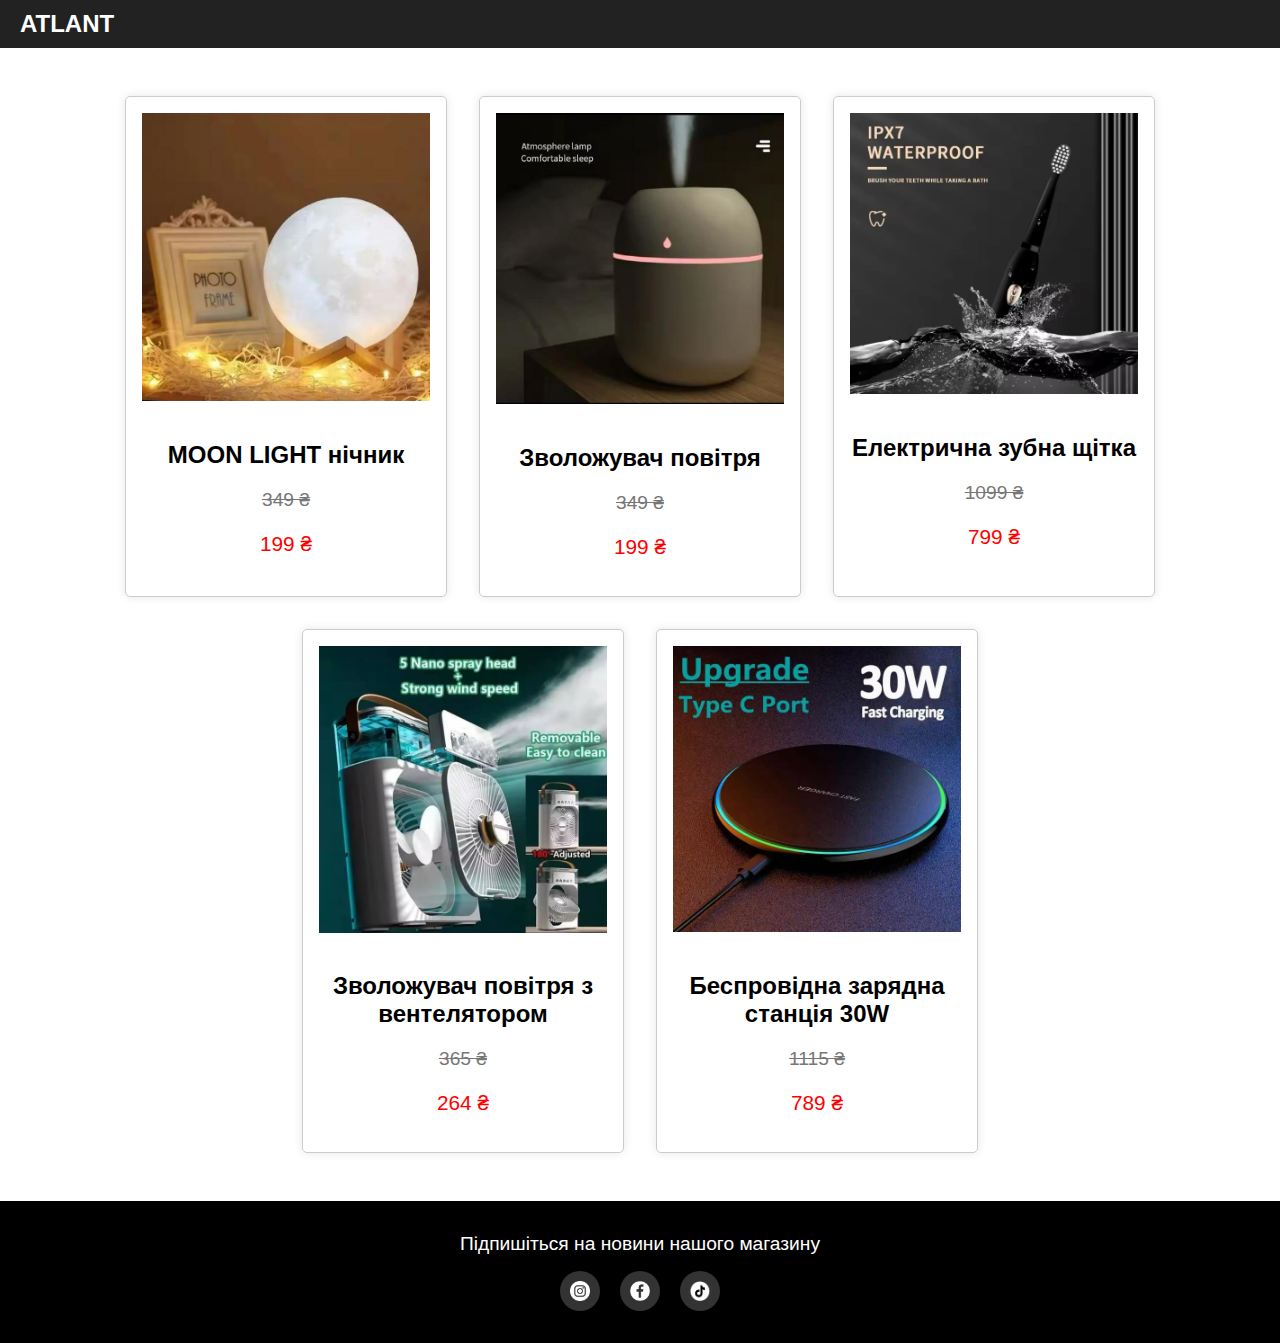
<file: ATLANT-Site/index.html>
<!DOCTYPE html>
<html lang="uk">
<head>
    <meta charset="UTF-8">
    <meta name="viewport" content="width=device-width, initial-scale=1.0">
    <title>ATLANT-SHOP</title>
    <link rel="stylesheet" href="css/styles.css">
    <link rel="icon" href="./material/logo/logo.png" type="image/png">
</head>
<body>
    <header>
        <div class="logo">ATLANT</div>
    </header>
    <!-- PRODUCT-1  -->
    <div class="products">
        <div class="product product-link">
            <a href="./products-site/product1.html">
                <img src="material/product1.jpg" alt="Товар 1">
                <h2>MOON LIGHT нічник</h2>
                <p class="price old-price">349 ₴</p>
                <p class="price new-price">199 ₴</p>
            </a>
        </div>
        <!-- PRODUCT-2  -->
        <div class="product product-link">
            <a href="./products-site/product2.html">
                <img src="material/product2.jpg" alt="Товар 2">
                <h2>Зволожувач повітря</h2>
                <p class="price old-price"> 349 ₴</p>
                <p class="price new-price"> 199 ₴</p>
            </a>
        </div>
        <!-- PRODUCT-3  -->
        <div class="product product-link">
            <a href="./products-site/product3.html">
                <img src="material/product3.jpg" alt="Товар 2">
                <h2>Електрична зубна щітка</h2>
                <p class="price old-price"> 1099 ₴</p>
                <p class="price new-price"> 799 ₴</p>
            </a>
        </div>
        <!-- PRODUCT-4  -->
        <div class="product product-link">
            <a href="./products-site/product4.html">
                <img src="material/product4.jpg" alt="Товар 4">
                <h2>Зволожувач повітря з вентелятором</h2>
                <p class="price old-price">365 ₴</p>
                <p class="price new-price">264 ₴</p>
            </a>
        </div>
        <!-- PRODUCT-5  -->
        <div class="product product-link">
            <a href="./products-site/product5.html">
                <img src="material/product5.jpg" alt="Товар 5">
                <h2>Беспровідна зарядна станція 30W</h2>
                <p class="price old-price">1115 ₴</p>
                <p class="price new-price">789 ₴</p>
            </a>
        </div>
        
        
    </div>
    <footer>
        <p>Підпишіться на новини нашого магазину</p>
        <div class="social-icons">
            <a href="#"><img src="icons/instagram-ico.png" alt="Instagram"></a>
            <a href="#"><img src="icons/facebook-ico.png" alt="Facebook"></a>
            <a href="#"><img src="icons/tiktok-logo.png" alt="TikTok"></a>
        </div>
    </footer>
</body>
</html>
</file>
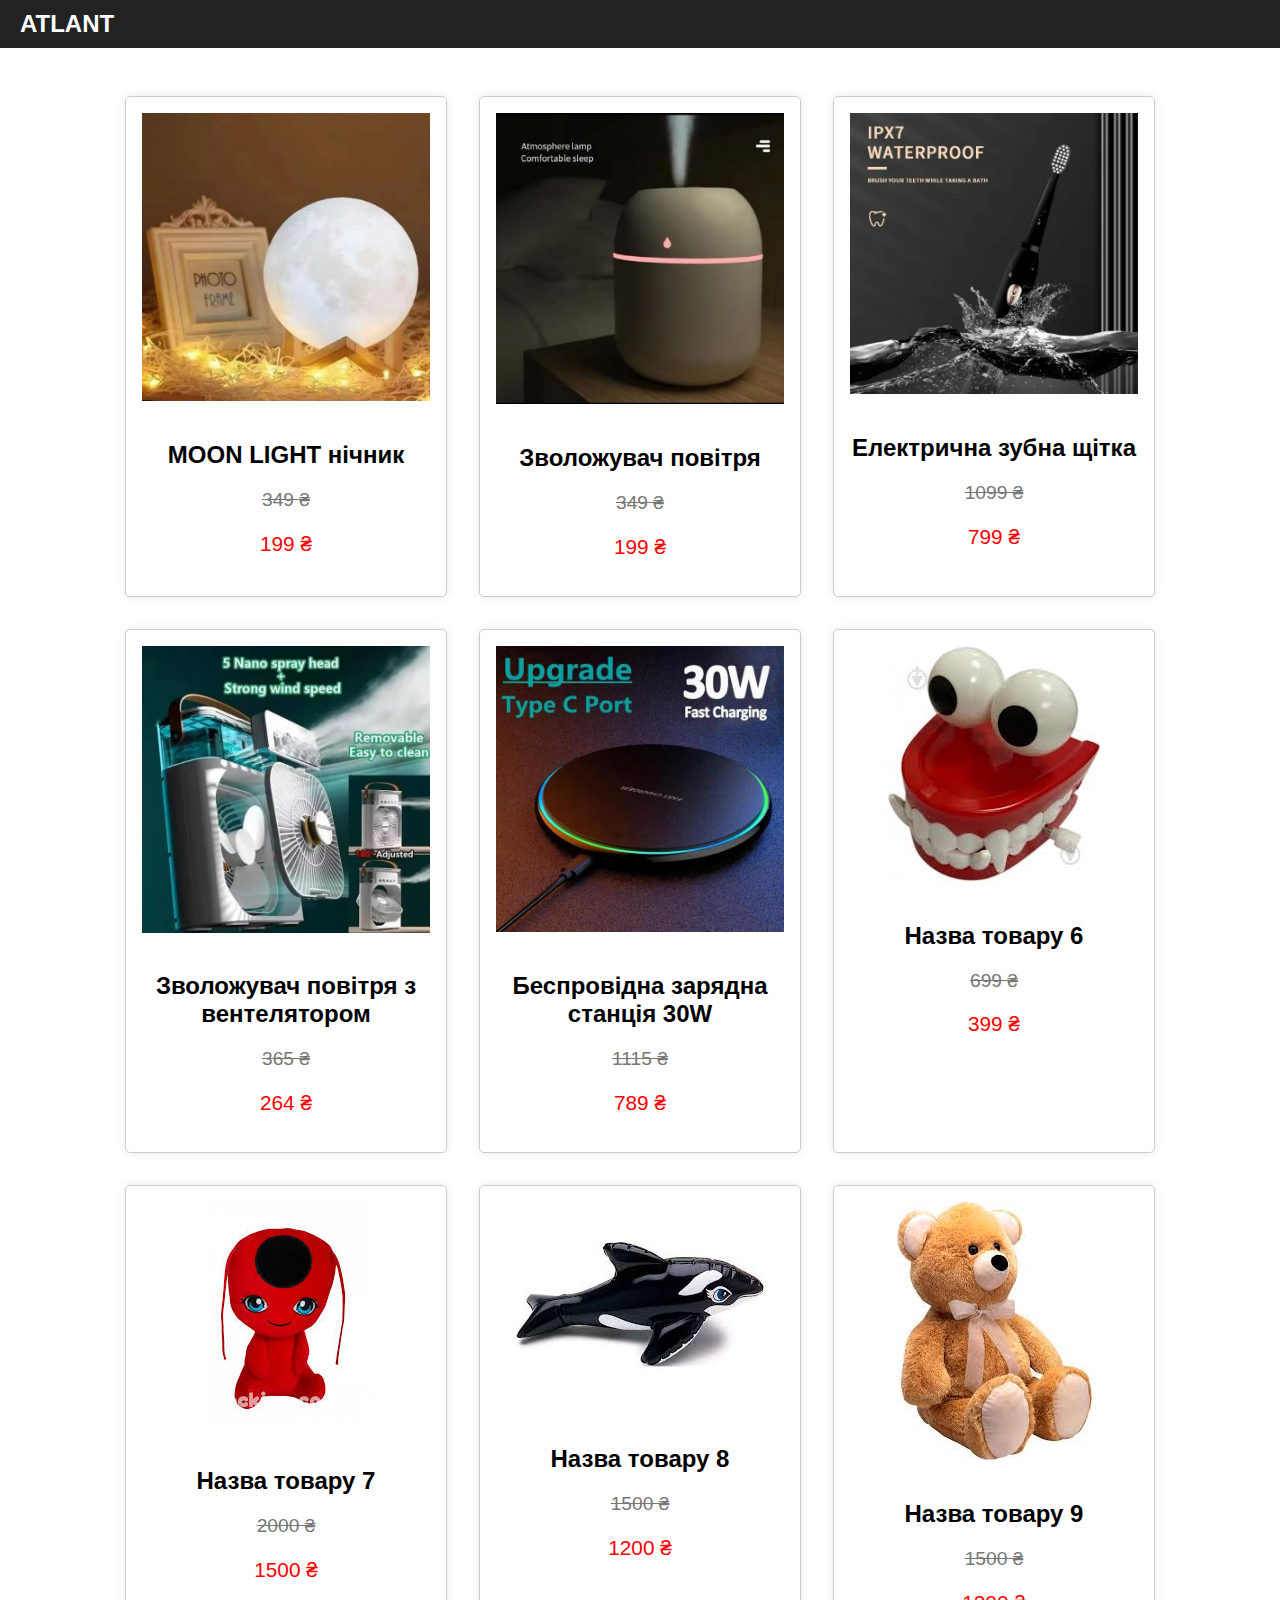
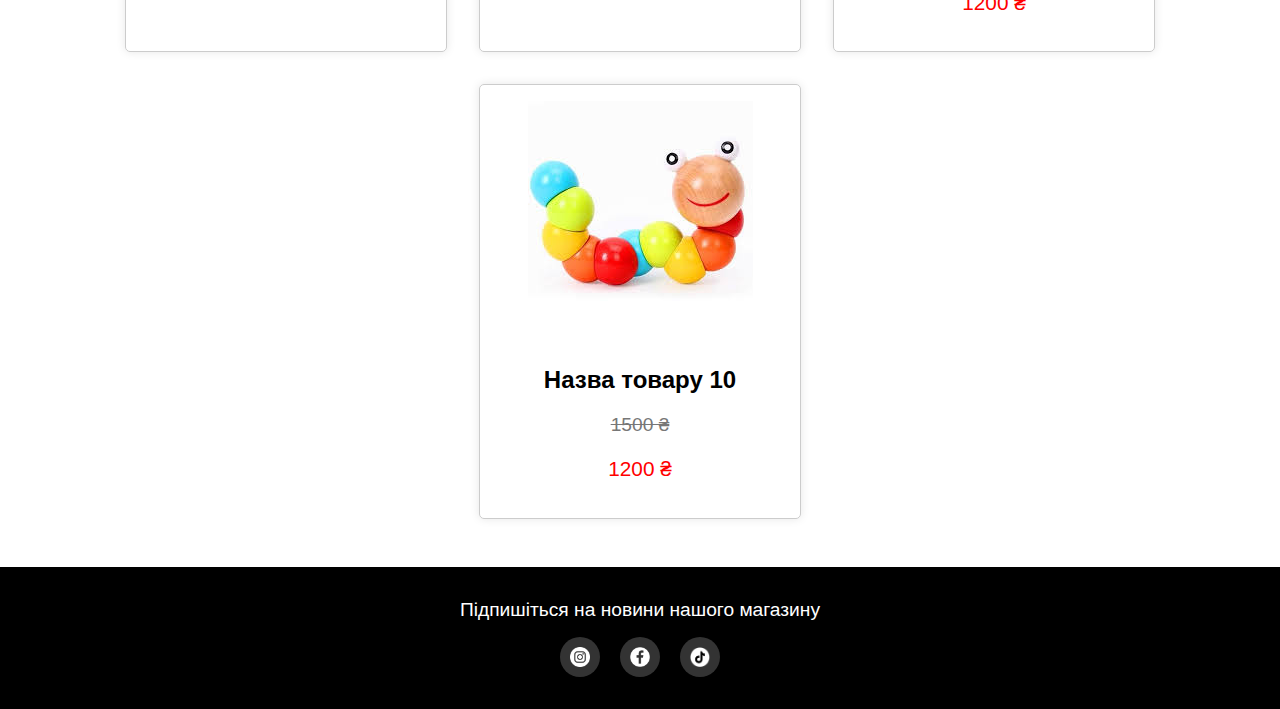
<file: ATLANT-V2/ATLANT-Site/index.html>
<!DOCTYPE html>
<html lang="uk">
<head>
    <meta charset="UTF-8">
    <meta name="viewport" content="width=device-width, initial-scale=1.0">
    <title>ATLANT-SHOP</title>
    <link rel="stylesheet" href="css/styles.css">
    <link rel="icon" href="./material/logo/logo.png" type="image/png">
</head>
<body>
    <header>
        <div class="logo">ATLANT</div>
    </header>
    <!-- PRODUCT-1  -->
    <div class="products">
        <div class="product product-link">
            <a href="./products-site/product1.html">
                <img src="material/product1.jpg" alt="Товар 1">
                <h2>MOON LIGHT нічник</h2>
                <p class="price old-price">349 ₴</p>
                <p class="price new-price">199 ₴</p>
            </a>
        </div>
        <!-- PRODUCT-2  -->
        <div class="product product-link">
            <a href="./products-site/product2.html">
                <img src="material/product2.jpg" alt="Товар 2">
                <h2>Зволожувач повітря</h2>
                <p class="price old-price"> 349 ₴</p>
                <p class="price new-price"> 199 ₴</p>
            </a>
        </div>
        <!-- PRODUCT-3  -->
        <div class="product product-link">
            <a href="./products-site/product3.html">
                <img src="material/product3.jpg" alt="Товар 2">
                <h2>Електрична зубна щітка</h2>
                <p class="price old-price"> 1099 ₴</p>
                <p class="price new-price"> 799 ₴</p>
            </a>
        </div>
        <!-- PRODUCT-4  -->
        <div class="product product-link">
            <a href="./products-site/product4.html">
                <img src="material/product4.jpg" alt="Товар 4">
                <h2>Зволожувач повітря з вентелятором</h2>
                <p class="price old-price">365 ₴</p>
                <p class="price new-price">264 ₴</p>
            </a>
        </div>
        <!-- PRODUCT-5  -->
        <div class="product product-link">
            <a href="./products-site/product5.html">
                <img src="material/product5.jpg" alt="Товар 5">
                <h2>Беспровідна зарядна станція 30W</h2>
                <p class="price old-price">1115 ₴</p>
                <p class="price new-price">789 ₴</p>
            </a>
        </div>
        <!-- PRODUCT-6  -->
        <div class="product product-link">
            <a href="./products-site/product6.html">
                <img src="material/product6.jpg" alt="Товар 6">
                <h2>Назва товару 6</h2>
                <p class="price old-price">699 ₴</p>
                <p class="price new-price">399 ₴</p>
            </a>
        </div>
        <!-- PRODUCT-7  -->
        <div class="product product-link">
            <a href="./products-site/product7.html">
                <img src="material/product7.jpg" alt="Товар 7">
                <h2>Назва товару 7</h2>
                <p class="price old-price">2000 ₴</p>
                <p class="price new-price">1500 ₴</p>
            </a>
        </div>
        <!-- PRODUCT-8  -->
        <div class="product product-link">
            <a href="./products-site/product8.html">
                <img src="material/product8.jpg" alt="Товар 8">
                <h2>Назва товару 8</h2>
                <p class="price old-price">1500 ₴</p>
                <p class="price new-price">1200 ₴</p>
            </a>
        </div>
        <!-- PRODUCT-9  -->
        <div class="product product-link">
            <a href="./products-site/product9.html">
                <img src="material/product9.jpg" alt="Товар 9">
                <h2>Назва товару 9</h2>
                <p class="price old-price">1500 ₴</p>
                <p class="price new-price">1200 ₴</p>
            </a>
        </div>
        <!-- PRODUCT-10  -->
        <div class="product product-link">
            <a href="./products-site/product10.html">
                <img src="material/product10.jpg" alt="Товар 10">
                <h2>Назва товару 10</h2>
                <p class="price old-price">1500 ₴</p>
                <p class="price new-price">1200 ₴</p>
            </a>
        </div>
    </div>
    <footer>
        <p>Підпишіться на новини нашого магазину</p>
        <div class="social-icons">
            <a href="#"><img src="icons/instagram-ico.png" alt="Instagram"></a>
            <a href="#"><img src="icons/facebook-ico.png" alt="Facebook"></a>
            <a href="#"><img src="icons/tiktok-logo.png" alt="TikTok"></a>
        </div>
    </footer>
</body>
</html>
</file>
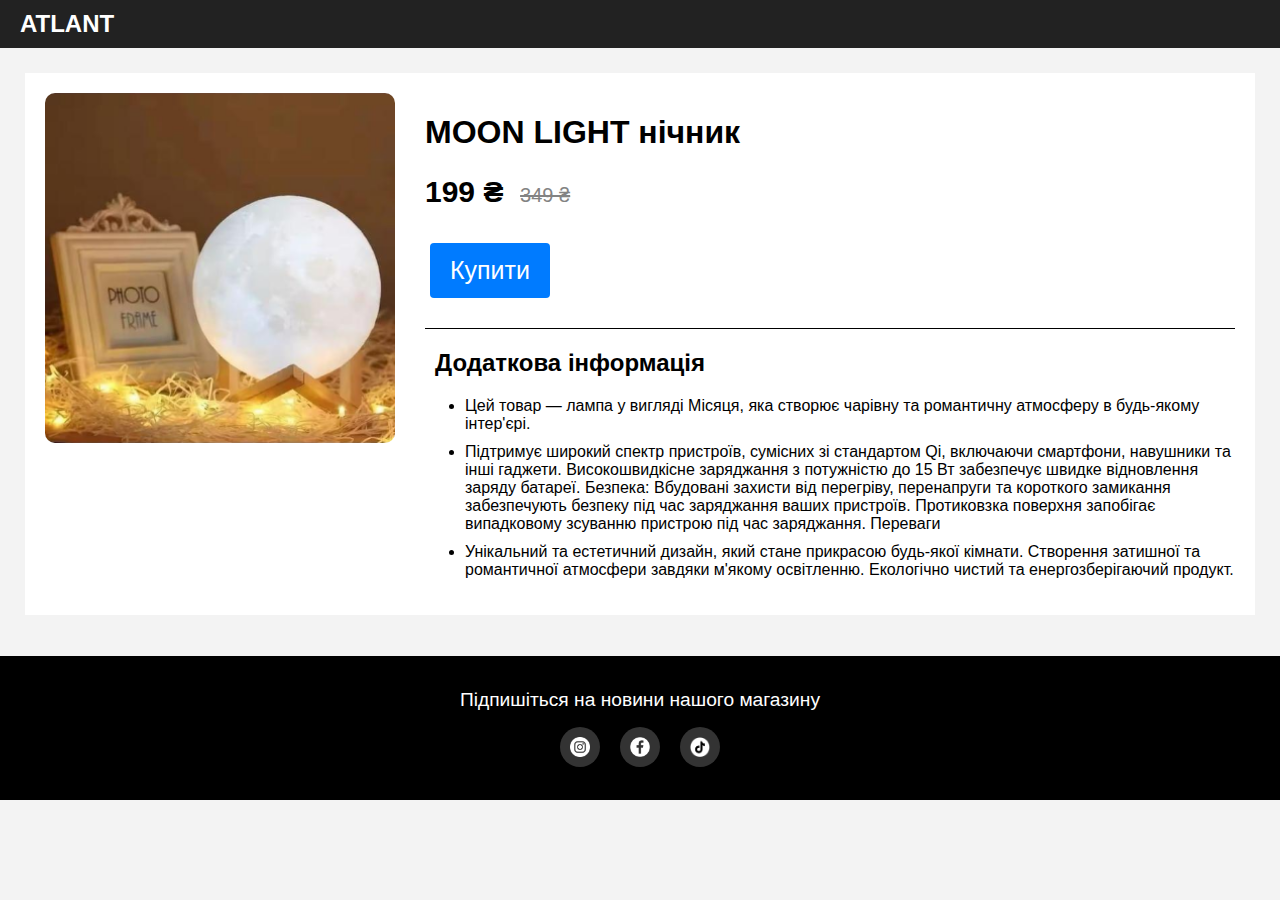
<file: ATLANT-Site/products-site/product1.html>
<!DOCTYPE html>
<html lang="uk">
<head>
    <meta charset="UTF-8">
    <meta name="viewport" content="width=device-width, initial-scale=1.0">
    <title>Магазин техніки</title>
    <link rel="stylesheet" href="css/styles.css">
</head>
<body>
    <header>
        <a href="../index.html">
            <div class="logo">ATLANT</div>
        </a>
    </header>

    <main>
        <div class="product-container">
            <div class="product-image">
                <img src="../material/product1.jpg" alt="Moon">
                <!-- <div class="image-thumbnails">
                    <img src="iphone11_thumb1.png" alt="Thumbnail 1">
                    <img src="iphone11_thumb2.png" alt="Thumbnail 2">
                    <img src="iphone11_thumb3.png" alt="Thumbnail 3">
                </div> -->
            </div>
            <div class="product-details">
                <h1>MOON LIGHT нічник</h1>
                <p class="price">
                    <span class="new-price">199 ₴</span>
                    <span class="old-price">349 ₴</span>
                </p>
                <button class="buy-btn">Купити</button>
                <div class="divider"></div>
                <h2 class="more-inf">Додаткова інформація</h2>
                <ul class="warranty-options">
                    <li>
                        Цей товар — лампа у вигляді Місяця, яка створює чарівну та романтичну атмосферу в будь-якому інтер'єрі.
                    </li>
                    <li>
                        Підтримує широкий спектр пристроїв, сумісних зі стандартом Qi, включаючи смартфони, навушники та інші гаджети.
                        Високошвидкісне заряджання з потужністю до 15 Вт забезпечує швидке відновлення заряду батареї.
                        Безпека:
                        
                        Вбудовані захисти від перегріву, перенапруги та короткого замикання забезпечують безпеку під час заряджання ваших пристроїв.
                        Протиковзка поверхня запобігає випадковому зсуванню пристрою під час заряджання.
                        Переваги
                    </li>
                    <li>
                        Унікальний та естетичний дизайн, який стане прикрасою будь-якої кімнати.
                        Створення затишної та романтичної атмосфери завдяки м'якому освітленню.
                        Екологічно чистий та енергозберігаючий продукт.
                    </li>
                </ul>
            </div>
        </div>
    </main>

    <footer>
        <p>Підпишіться на новини нашого магазину</p>
        <div class="social-icons">
            <a href="#"><img src="../icons/instagram-ico.png" alt="Instagram"></a>
            <a href="#"><img src="../icons/facebook-ico.png" alt="Facebook"></a>
            <a href="#"><img src="../icons/tiktok-logo.png" alt="TikTok"></a>
        </div>
    </footer>
</body>
</html>
</file>
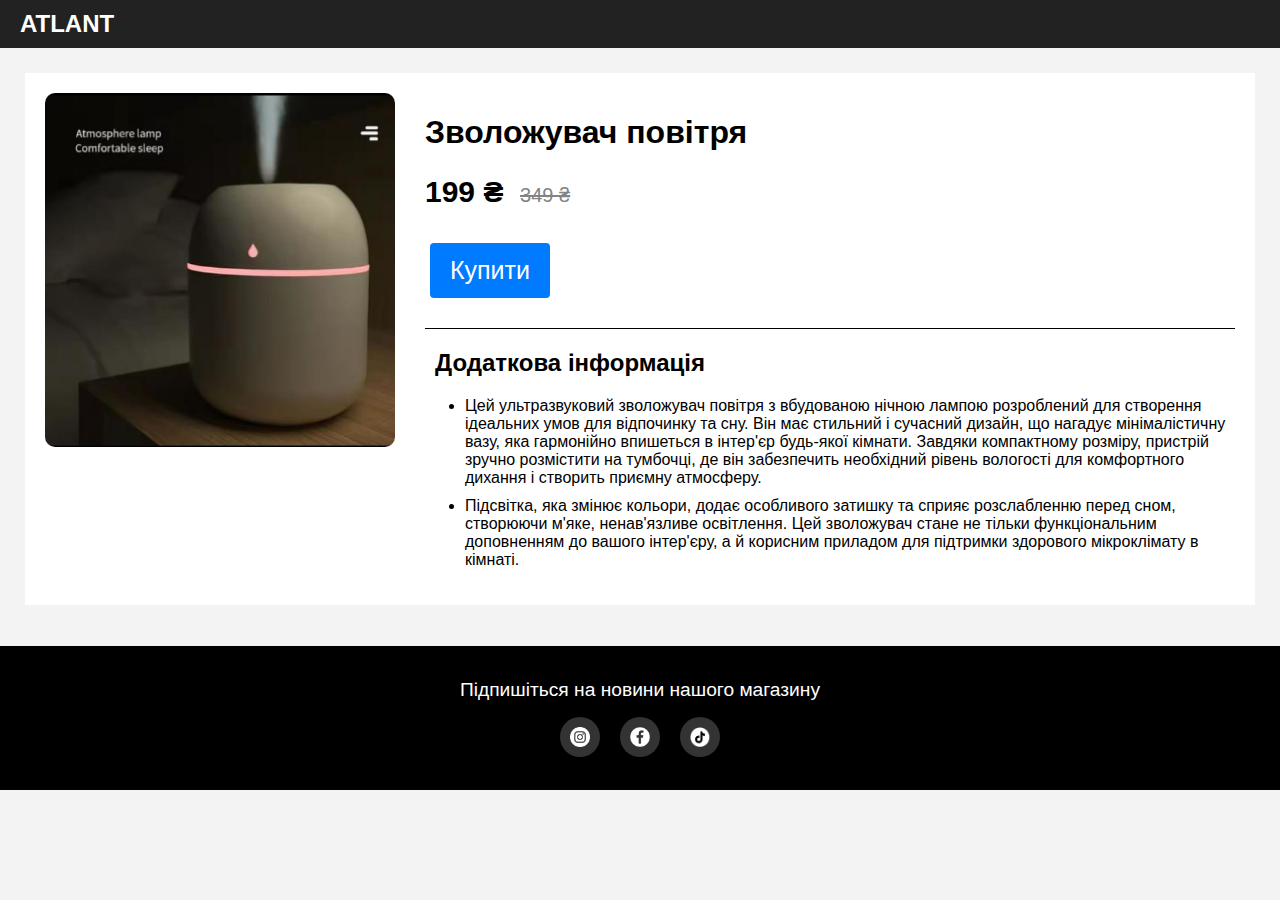
<file: ATLANT-Site/products-site/product2.html>
<!DOCTYPE html>
<html lang="uk">
<head>
    <meta charset="UTF-8">
    <meta name="viewport" content="width=device-width, initial-scale=1.0">
    <title>Магазин техніки</title>
    <link rel="stylesheet" href="css/styles.css">
</head>
<body>
    <header>
        <a href="../index.html">
            <div class="logo">ATLANT</div>
        </a>
    </header>

    <main>
        <div class="product-container">
            <div class="product-image">
                <img src="../material/product2.jpg" alt="air">
                <!-- <div class="image-thumbnails">
                    <img src="iphone11_thumb1.png" alt="Thumbnail 1">
                    <img src="iphone11_thumb2.png" alt="Thumbnail 2">
                    <img src="iphone11_thumb3.png" alt="Thumbnail 3">
                </div> -->
            </div>
            <div class="product-details">
                <h1>Зволожувач повітря</h1>
                <p class="price">
                    <span class="new-price">199 ₴</span>
                    <span class="old-price">349 ₴</span>
                </p>
                <button class="buy-btn">Купити</button>
                <div class="divider"></div>
                <h2 class="more-inf">Додаткова інформація</h2>
                <ul class="warranty-options">
                    <li>
                        Цей ультразвуковий зволожувач повітря з вбудованою нічною лампою розроблений для створення ідеальних умов для відпочинку та сну. 
                        Він має стильний і сучасний дизайн, що нагадує мінімалістичну вазу, яка гармонійно впишеться в інтер'єр будь-якої кімнати. 
                        Завдяки компактному розміру, пристрій зручно розмістити на тумбочці, де він забезпечить необхідний рівень вологості для комфортного дихання і створить приємну атмосферу.
                    </li>
                    <li>
                        Підсвітка, яка змінює кольори, додає особливого затишку та сприяє розслабленню перед сном, 
                        створюючи м'яке, ненав'язливе освітлення. Цей зволожувач стане не тільки функціональним доповненням до вашого інтер'єру, 
                        а й корисним приладом для підтримки здорового мікроклімату в кімнаті.
                    </li>
                </ul>
            </div>
        </div>
    </main>

    <footer>
        <p>Підпишіться на новини нашого магазину</p>
        <div class="social-icons">
            <a href="#"><img src="../icons/instagram-ico.png" alt="Instagram"></a>
            <a href="#"><img src="../icons/facebook-ico.png" alt="Facebook"></a>
            <a href="#"><img src="../icons/tiktok-logo.png" alt="TikTok"></a>
        </div>
    </footer>
</body>
</html>
</file>
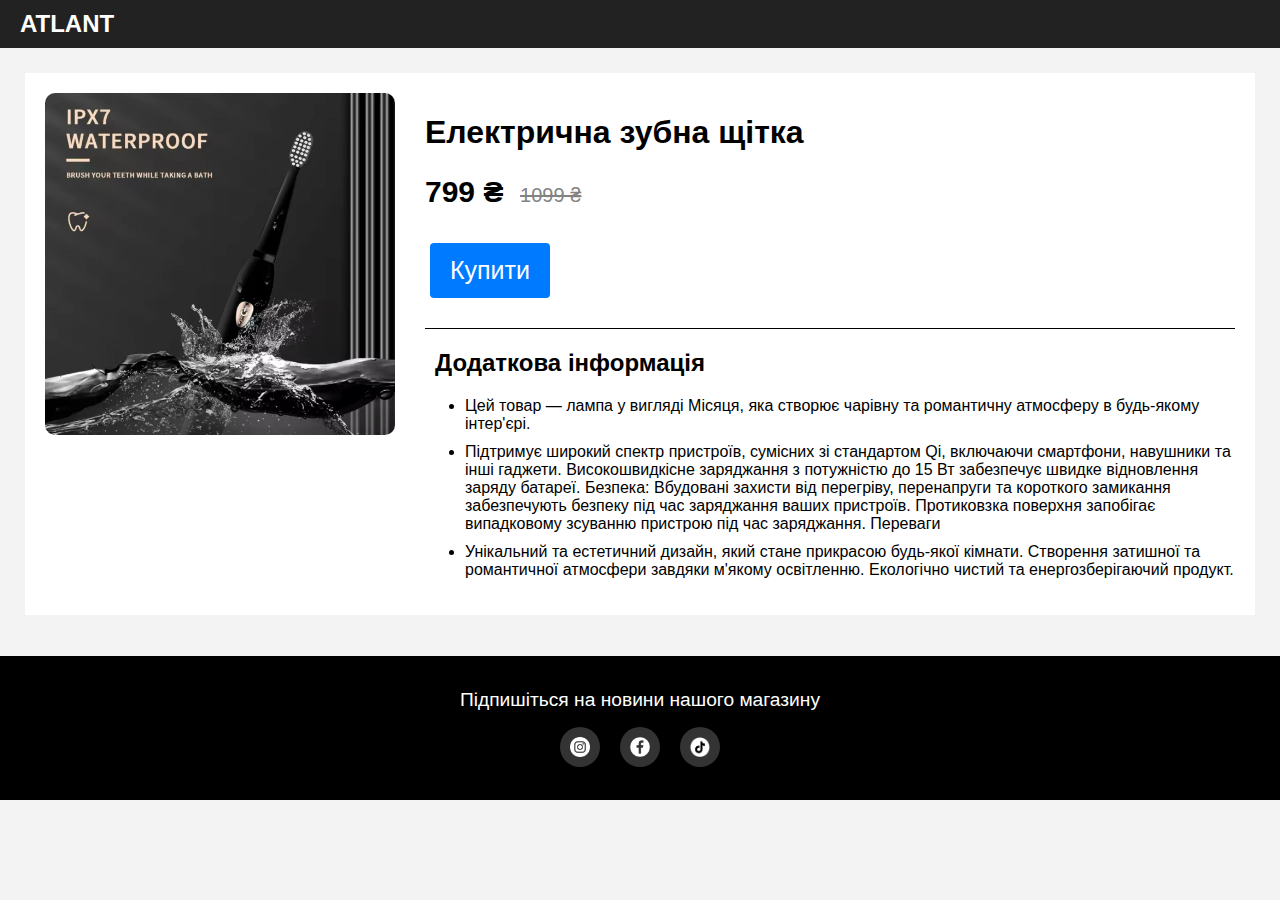
<file: ATLANT-Site/products-site/product3.html>
<!DOCTYPE html>
<html lang="uk">
<head>
    <meta charset="UTF-8">
    <meta name="viewport" content="width=device-width, initial-scale=1.0">
    <title>Магазин техніки</title>
    <link rel="stylesheet" href="css/styles.css">
</head>
<body>
    <header>
        <a href="../index.html">
            <div class="logo">ATLANT</div>
        </a>
    </header>

    <main>
        <div class="product-container">
            <div class="product-image">
                <img src="../material/product3.jpg" alt="Brush">
                <!-- <div class="image-thumbnails">
                    <img src="iphone11_thumb1.png" alt="Thumbnail 1">
                    <img src="iphone11_thumb2.png" alt="Thumbnail 2">
                    <img src="iphone11_thumb3.png" alt="Thumbnail 3">
                </div> -->
            </div>
            <div class="product-details">
                <h1>Електрична зубна щітка</h1>
                <p class="price">
                    <span class="new-price">799 ₴</span>
                    <span class="old-price">1099 ₴</span>
                </p>
                <button class="buy-btn">Купити</button>
                <div class="divider"></div>
                <h2 class="more-inf">Додаткова інформація</h2>
                <ul class="warranty-options">
                    <li>
                        Цей товар — лампа у вигляді Місяця, яка створює чарівну та романтичну атмосферу в будь-якому інтер'єрі.
                    </li>
                    <li>
                        Підтримує широкий спектр пристроїв, сумісних зі стандартом Qi, включаючи смартфони, навушники та інші гаджети.
                        Високошвидкісне заряджання з потужністю до 15 Вт забезпечує швидке відновлення заряду батареї.
                        Безпека:
                        
                        Вбудовані захисти від перегріву, перенапруги та короткого замикання забезпечують безпеку під час заряджання ваших пристроїв.
                        Протиковзка поверхня запобігає випадковому зсуванню пристрою під час заряджання.
                        Переваги
                    </li>
                    <li>
                        Унікальний та естетичний дизайн, який стане прикрасою будь-якої кімнати.
                        Створення затишної та романтичної атмосфери завдяки м'якому освітленню.
                        Екологічно чистий та енергозберігаючий продукт.
                    </li>
                </ul>
            </div>
        </div>
    </main>

    <footer>
        <p>Підпишіться на новини нашого магазину</p>
        <div class="social-icons">
            <a href="#"><img src="../icons/instagram-ico.png" alt="Instagram"></a>
            <a href="#"><img src="../icons/facebook-ico.png" alt="Facebook"></a>
            <a href="#"><img src="../icons/tiktok-logo.png" alt="TikTok"></a>
        </div>
    </footer>
</body>
</html>
</file>
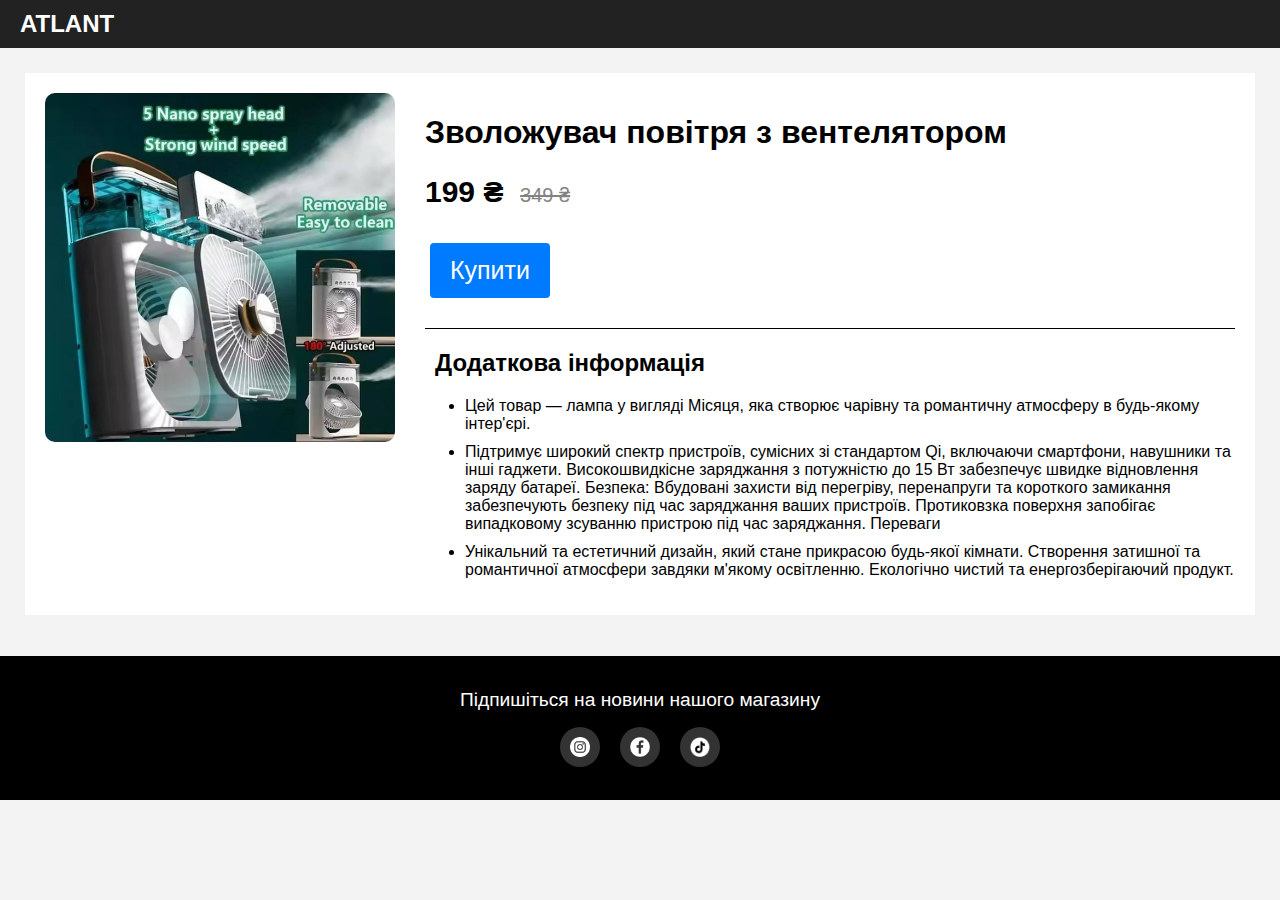
<file: ATLANT-Site/products-site/product4.html>
<!DOCTYPE html>
<html lang="uk">
<head>
    <meta charset="UTF-8">
    <meta name="viewport" content="width=device-width, initial-scale=1.0">
    <title>Магазин техніки</title>
    <link rel="stylesheet" href="css/styles.css">
</head>
<body>
    <header>
        <a href="../index.html">
            <div class="logo">ATLANT</div>
        </a>
    </header>

    <main>
        <div class="product-container">
            <div class="product-image">
                <img src="../material/product4.jpg" alt="humidifier_fan">
                <!-- <div class="image-thumbnails">
                    <img src="iphone11_thumb1.png" alt="Thumbnail 1">
                    <img src="iphone11_thumb2.png" alt="Thumbnail 2">
                    <img src="iphone11_thumb3.png" alt="Thumbnail 3">
                </div> -->
            </div>
            <div class="product-details">
                <h1>Зволожувач повітря з вентелятором</h1>
                <p class="price">
                    <span class="new-price">199 ₴</span>
                    <span class="old-price">349 ₴</span>
                </p>
                <button class="buy-btn">Купити</button>
                <div class="divider"></div>
                <h2 class="more-inf">Додаткова інформація</h2>
                <ul class="warranty-options">
                    <li>
                        Цей товар — лампа у вигляді Місяця, яка створює чарівну та романтичну атмосферу в будь-якому інтер'єрі.
                    </li>
                    <li>
                        Підтримує широкий спектр пристроїв, сумісних зі стандартом Qi, включаючи смартфони, навушники та інші гаджети.
                        Високошвидкісне заряджання з потужністю до 15 Вт забезпечує швидке відновлення заряду батареї.
                        Безпека:
                        
                        Вбудовані захисти від перегріву, перенапруги та короткого замикання забезпечують безпеку під час заряджання ваших пристроїв.
                        Протиковзка поверхня запобігає випадковому зсуванню пристрою під час заряджання.
                        Переваги
                    </li>
                    <li>
                        Унікальний та естетичний дизайн, який стане прикрасою будь-якої кімнати.
                        Створення затишної та романтичної атмосфери завдяки м'якому освітленню.
                        Екологічно чистий та енергозберігаючий продукт.
                    </li>
                </ul>
            </div>
        </div>
    </main>

    <footer>
        <p>Підпишіться на новини нашого магазину</p>
        <div class="social-icons">
            <a href="#"><img src="../icons/instagram-ico.png" alt="Instagram"></a>
            <a href="#"><img src="../icons/facebook-ico.png" alt="Facebook"></a>
            <a href="#"><img src="../icons/tiktok-logo.png" alt="TikTok"></a>
        </div>
    </footer>
</body>
</html>
</file>
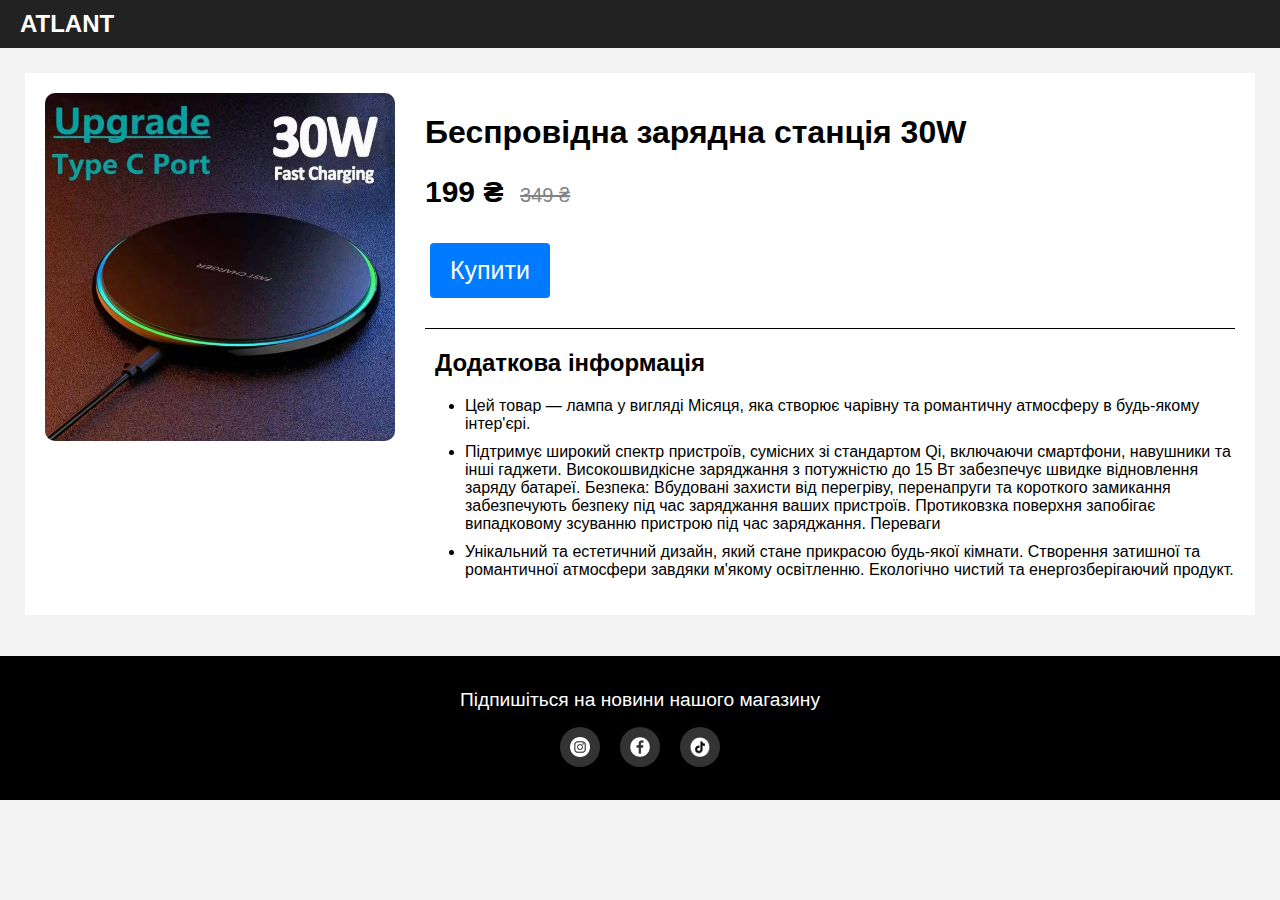
<file: ATLANT-Site/products-site/product5.html>
<!DOCTYPE html>
<html lang="uk">
<head>
    <meta charset="UTF-8">
    <meta name="viewport" content="width=device-width, initial-scale=1.0">
    <title>Магазин техніки</title>
    <link rel="stylesheet" href="css/styles.css">
</head>
<body>
    <header>
        <a href="../index.html">
            <div class="logo">ATLANT</div>
        </a>
    </header>

    <main>
        <div class="product-container">
            <div class="product-image">
                <img src="../material/product5.jpg" alt="charging">
                <!-- <div class="image-thumbnails">
                    <img src="iphone11_thumb1.png" alt="Thumbnail 1">
                    <img src="iphone11_thumb2.png" alt="Thumbnail 2">
                    <img src="iphone11_thumb3.png" alt="Thumbnail 3">
                </div> -->
            </div>
            <div class="product-details">
                <h1>Беспровідна зарядна станція 30W</h1>
                <p class="price">
                    <span class="new-price">199 ₴</span>
                    <span class="old-price">349 ₴</span>
                </p>
                <button class="buy-btn">Купити</button>
                <div class="divider"></div>
                <h2 class="more-inf">Додаткова інформація</h2>
                <ul class="warranty-options">
                    <li>
                        Цей товар — лампа у вигляді Місяця, яка створює чарівну та романтичну атмосферу в будь-якому інтер'єрі.
                    </li>
                    <li>
                        Підтримує широкий спектр пристроїв, сумісних зі стандартом Qi, включаючи смартфони, навушники та інші гаджети.
                        Високошвидкісне заряджання з потужністю до 15 Вт забезпечує швидке відновлення заряду батареї.
                        Безпека:
                        
                        Вбудовані захисти від перегріву, перенапруги та короткого замикання забезпечують безпеку під час заряджання ваших пристроїв.
                        Протиковзка поверхня запобігає випадковому зсуванню пристрою під час заряджання.
                        Переваги
                    </li>
                    <li>
                        Унікальний та естетичний дизайн, який стане прикрасою будь-якої кімнати.
                        Створення затишної та романтичної атмосфери завдяки м'якому освітленню.
                        Екологічно чистий та енергозберігаючий продукт.
                    </li>
                </ul>
            </div>
        </div>
    </main>

    <footer>
        <p>Підпишіться на новини нашого магазину</p>
        <div class="social-icons">
            <a href="#"><img src="../icons/instagram-ico.png" alt="Instagram"></a>
            <a href="#"><img src="../icons/facebook-ico.png" alt="Facebook"></a>
            <a href="#"><img src="../icons/tiktok-logo.png" alt="TikTok"></a>
        </div>
    </footer>
</body>
</html>
</file>
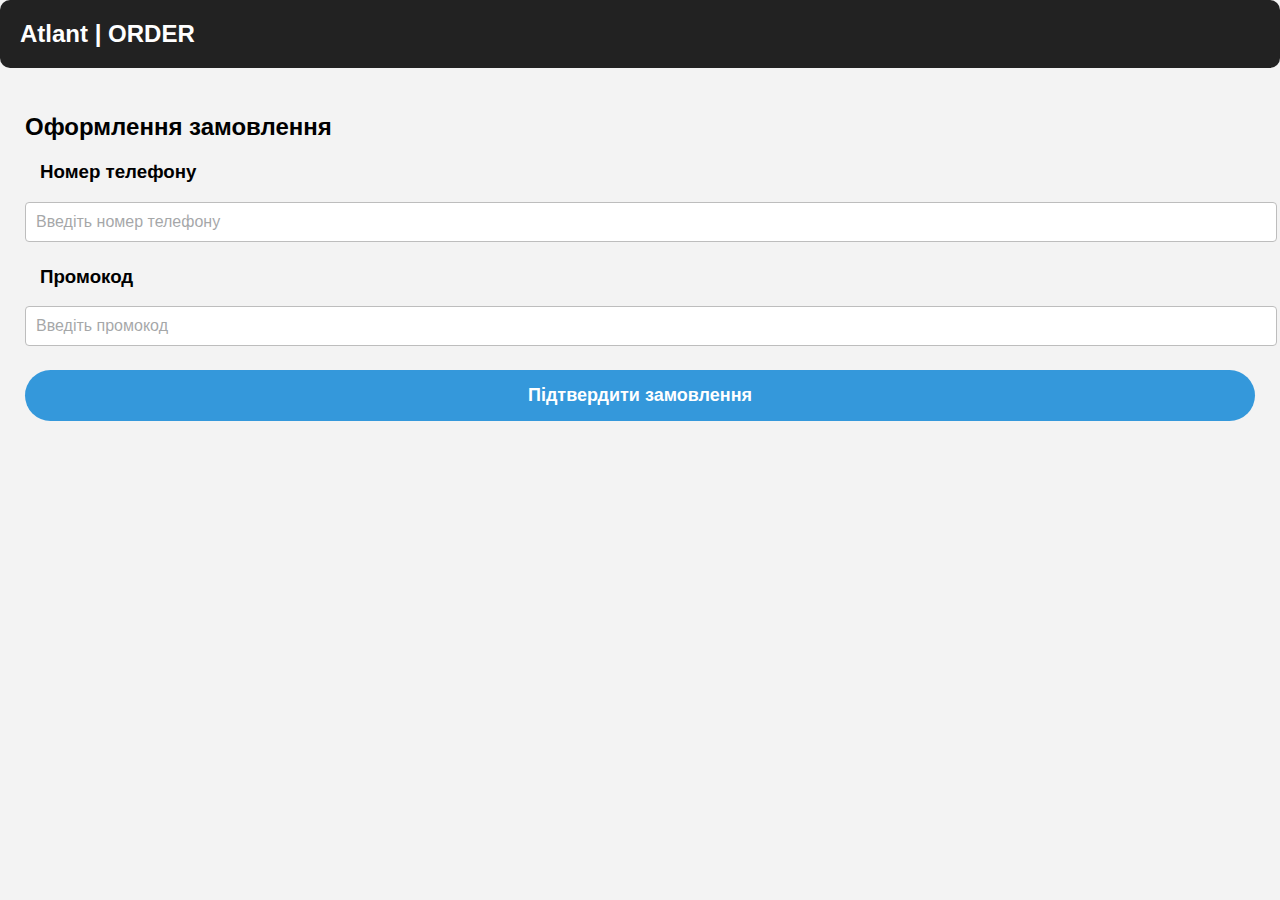
<file: ATLANT-V2/ATLANT-Site/buy_page.html>
<!DOCTYPE html>
<html lang="en">
<head>
    <meta charset="UTF-8">
    <meta name="viewport" content="width=device-width, initial-scale=1.0">
    <title>ATLANT-Shop</title>
    <link rel="stylesheet" href="order-css/order-style.css">
    <link rel="icon" href="./material/logo/logo.png" type="image/png">
</head>
<body>
    <header>
        <div class="logo">
            Atlant | ORDER 
        </div>        
    </header>

    <main>
        <h2>Оформлення замовлення</h2>

        <!-- Поле для вводу номера телефону -->
        <div class="number-text">
            <h3>Номер телефону</h3>
        </div>
        <div class="number-input">
            <input class="number-input__input" type="text" id="phone-number" placeholder="Введіть номер телефону">
        </div>

        <!-- Поле для промокоду -->
        <div class="promo-text">
            <h3>Промокод</h3>
        </div>
        <div class="promo-input">
            <input class="promo-input__input" type="text" id="promo-code" placeholder="Введіть промокод">
        </div>

        <!-- Кнопка підтвердження -->
        <div class="button-container">
            <button id="order-button" class="order-button">Підтвердити замовлення</button>
        </div>
    </main>

    <script src="order-js/order-script.js"></script>
</body>
</html>
</file>
<file: ATLANT-Site/css/styles.css>
body {
    font-family: Arial, sans-serif;
    margin: 0;
    padding: 0;
    box-sizing: border-box;
}


header {
    display: flex;
    padding: 10px 20px;
    background-color: #222;
    color: white;
    align-items: center;
}

header .logo {
    font-size: 24px;
    font-weight: bold;
}



.photo-logo {
    margin-left: 10px;
    width: 2%;
}

.header-text { 
    text-shadow: 2px 2px 4px rgba(255, 255, 255, 0.5);
    color: white;
}

.products {
    display: flex;
    flex-wrap: wrap;
    justify-content: center;
    padding: 2em 0;
}

.product {
    border: 1px solid #ccc;
    border-radius: 5px;
    margin: 1em;
    padding: 1em;
    text-align: center;
    width: calc(25% - 2em);  
    box-shadow: 0 0 10px rgba(0, 0, 0, 0.1);
    transition: transform 0.3s ease, box-shadow 0.3s ease;
}

.product:hover {
    transform: scale(1.05);  
    box-shadow: 0 0 15px rgba(0, 0, 0, 0.2); 
}



@media (max-width: 1024px) {
    .product {
        width: calc(50% - 2em); 
    }
}


@media (max-width: 768px) {
    .product {
        width: calc(100% - 2em);  
    }
}

.product img {
    max-width: 100%;
    height: auto;
    margin-bottom: 1em;
}

.price {
    font-size: 1.2em;
}

.old-price {
    text-decoration: line-through;
    color: #777;
}

.new-price {
    color: red;
    font-size: 1.3em;
}


footer {
    background-color: #000;
    color: white;
    text-align: center;
    padding: 2em 0;
}

footer p {
    margin: 0;
    font-size: 1.2em;
}

.social-icons {
    margin-top: 1em;
    display: flex;
    justify-content: center;  
}

.social-icons a {
    margin: 0 10px;
    display: inline-block;
    width: 40px;
    height: 40px;
    border-radius: 50%;
    overflow: hidden;
    background-color: #333;
    display: flex;
    justify-content: center;
    align-items: center;
    transition: background-color 0.3s ease, box-shadow 0.3s ease;
}

.social-icons a:hover {
    background-color: red;  
    box-shadow: 0 0 10px rgba(255, 0, 0, 0.5);
}

.social-icons img {
    width: 20px;
    height: 20px;
    filter: invert(100%);  
    transition: filter 0.3s ease;
}

.social-icons a:hover img {
    filter: invert(100%);  
}









.product-link a {
    text-decoration: none;
    color: inherit; 
    display: block; 
}

.product-link a:hover {
    text-decoration: none;

}
</file>
<file: ATLANT-V2/ATLANT-Site/css/styles.css>
body {
    font-family: Arial, sans-serif;
    margin: 0;
    padding: 0;
    box-sizing: border-box;
}


header {
    display: flex;
    padding: 10px 20px;
    background-color: #222;
    color: white;
    align-items: center;
}

header .logo {
    font-size: 24px;
    font-weight: bold;
}



.photo-logo {
    margin-left: 10px;
    width: 2%;
}

.header-text { 
    text-shadow: 2px 2px 4px rgba(255, 255, 255, 0.5);
    color: white;
}

.products {
    display: flex;
    flex-wrap: wrap;
    justify-content: center;
    padding: 2em 0;
}

.product {
    border: 1px solid #ccc;
    border-radius: 5px;
    margin: 1em;
    padding: 1em;
    text-align: center;
    width: calc(25% - 2em);  
    box-shadow: 0 0 10px rgba(0, 0, 0, 0.1);
    transition: transform 0.3s ease, box-shadow 0.3s ease;
}

.product:hover {
    transform: scale(1.05);  
    box-shadow: 0 0 15px rgba(0, 0, 0, 0.2); 
}



@media (max-width: 1024px) {
    .product {
        width: calc(50% - 2em); 
    }
}


@media (max-width: 768px) {
    .product {
        width: calc(100% - 2em);  
    }
}

.product img {
    max-width: 100%;
    height: auto;
    margin-bottom: 1em;
}

.price {
    font-size: 1.2em;
}

.old-price {
    text-decoration: line-through;
    color: #777;
}

.new-price {
    color: red;
    font-size: 1.3em;
}


footer {
    background-color: #000;
    color: white;
    text-align: center;
    padding: 2em 0;
}

footer p {
    margin: 0;
    font-size: 1.2em;
}

.social-icons {
    margin-top: 1em;
    display: flex;
    justify-content: center;  
}

.social-icons a {
    margin: 0 10px;
    display: inline-block;
    width: 40px;
    height: 40px;
    border-radius: 50%;
    overflow: hidden;
    background-color: #333;
    display: flex;
    justify-content: center;
    align-items: center;
    transition: background-color 0.3s ease, box-shadow 0.3s ease;
}

.social-icons a:hover {
    background-color: red;  
    box-shadow: 0 0 10px rgba(255, 0, 0, 0.5);
}

.social-icons img {
    width: 20px;
    height: 20px;
    filter: invert(100%);  
    transition: filter 0.3s ease;
}

.social-icons a:hover img {
    filter: invert(100%);  
}









.product-link a {
    text-decoration: none;
    color: inherit; 
    display: block; 
}

.product-link a:hover {
    text-decoration: none;

}
</file>
<file: ATLANT-Site/products-site/css/styles.css>
body {
    font-family: Arial, sans-serif;
    margin: 0;
    padding: 0;
    background-color: #f3f3f3;
}

main {
    padding: 25px;
    margin-bottom: 16px;
}


.divider {
    width: 100%;
    height: 1px;
    background-color: black;
    margin: 20px 0;
}


header {
    display: flex;
    justify-content: space-between;
    align-items: center;
    padding: 10px 20px;
    background-color: #222;
    color: white;
}

header a {
    text-decoration: none;
    color: inherit; 
    display: block; 
}

header a:hover {
    text-decoration: none;
}

header .logo {
    font-size: 24px;
    font-weight: bold;
    text-decoration: none;
    color: #ffff;
}

nav ul {
    list-style: none;
    padding: 0;
    margin: 0;
    display: flex;
}

nav ul li {
    margin-right: 20px;
}

nav ul li a {
    text-decoration: none;
    color: #000;
    font-weight: bold;
}

nav input[type="text"] {
    margin-left: auto;
    padding: 5px;
}

.product-container {
    display: flex;
    padding: 20px;
    background-color: #fff;
}

.product-image img {
    width: 350px;
    height: auto;
    border-radius: 10px;
}

.image-thumbnails img {
    width: 60px;
    height: auto;
    margin: 5px;
    border-radius: 5px;
    cursor: pointer;
}

.product-details {
    margin-left: 30px;
}

.price {
    font-size: 24px;
    color: #333;
}

.old-price {
    text-decoration: line-through;
    color: #838383;
    margin-left: 10px;
    font-size: 20px;
}

.new-price {
    color: #000;
    font-weight: bold;
    font-size: 30px;
}

.buy-btn {
    display: inline-block;
    margin: 10px 5px;
    padding: 13px 20px;
    background-color: #007bff;
    color: #fff;
    border: none;
    font-size: 25px;
    border-radius: 4px;
    cursor: pointer;
}

.buy-btn:hover {
    background-color: #005ebd;
}

.more-inf {
    margin-left: 10px;
}

.warranty-options li {
    margin-bottom: 10px;
}

footer {
    background-color: #000;
    color: white;
    text-align: center;
    padding: 33px 0;
    position: relative;
}

footer p {
    margin: 0;
    font-size: 1.2em;
}

.social-icons {
    margin-top: 1em;
    display: flex;
    justify-content: center;  
}

.social-icons a {
    margin: 0 10px;
    display: inline-block;
    width: 40px;
    height: 40px;
    border-radius: 50%;
    overflow: hidden;
    background-color: #333;
    display: flex;
    justify-content: center;
    align-items: center;
    transition: background-color 0.3s ease, box-shadow 0.3s ease;
}

.social-icons a:hover {
    background-color: red;  
    box-shadow: 0 0 10px rgba(255, 0, 0, 0.5);
}

.social-icons img {
    width: 20px;
    height: 20px;
    filter: invert(100%);  
    transition: filter 0.3s ease;
}

.social-icons a:hover img {
    filter: invert(100%);  
}

/* Додаємо медіа-запит для мобільних пристроїв */
@media (max-width: 600px) {
    .product-container {
        flex-direction: column;
        align-items: center;
    }

    .product-image img {
        width: 100%;
        max-width: 300px;
        height: auto;
    }

    .product-details {
        margin-left: 0;
        text-align: center;
    }

    .product-details h1 {
        margin-top: 20px;
        font-size: 24px;
    }

    .buy-btn {
        width: 80%;
        font-size: 20px;
        padding: 10px;
    }

    .warranty-options {
        padding: 0 20px;
        text-align: left;
    }
}
</file>
<file: ATLANT-V2/ATLANT-Site/order-css/order-style.css>
/* Загальні стилі */
body {
    font-family: Arial, sans-serif;
    background-color: #f3f3f3;
    margin: 0;
    padding: 0;
}

header {
    display: flex;
    justify-content: space-between;
    align-items: center;
    padding: 20px;
    background-color: #222;
    color: white;
    border-radius: 10px;
}

header .logo {
    font-size: 24px;
    font-weight: bold;
}

main {
    padding: 25px;
}

.number-text, .promo-text {
    margin-left: 15px;
    margin-bottom: 10px;
}

.number-input, .promo-input {
    margin-bottom: 1.5rem;
}

.number-input__input, .promo-input__input {
    width: 100%;
    padding: 10px;
    font-size: 16px;
    border: 1px solid #bdbdbd;
    border-radius: 0.25rem;
    transition: border-color 0.15s ease-in-out, box-shadow 0.15s ease-in-out;
}

.number-input__input::placeholder, .promo-input__input::placeholder {
    color: #212529;
    opacity: 0.4;
}

/* Кнопка підтвердження */
.button-container {
    text-align: center;
}

.order-button {
    padding: 15px 30px;
    background-color: #3498db;
    border: none;
    border-radius: 50px;
    font-size: 18px;
    font-weight: bold;
    color: white;
    cursor: pointer;
    transition: background-color 0.3s ease, transform 0.3s ease;
    width: 100%;
}

.order-button:hover {
    background-color: #2980b9;
    transform: scale(1.05);
}

.order-button:active {
    transform: scale(0.95);
}

/* Адаптивні стилі */
@media (max-width: 768px) {
    header {
        padding: 15px;
        text-align: center;
    }

    header .logo {
        font-size: 20px;
    }

    main {
        padding: 20px;
    }

    .number-text, .promo-text {
        margin-left: 0;
        text-align: center;
    }

    .order-button {
        font-size: 16px;
        padding: 12px;
        width: 100%;
    }
}

@media (max-width: 480px) {
    header {
        padding: 10px;
    }

    header .logo {
        font-size: 18px;
    }

    main {
        padding: 15px;
    }

    .number-input__input, .promo-input__input {
        font-size: 14px;
        padding: 8px;
    }

    .order-button {
        font-size: 14px;
        padding: 10px;
    }
}
</file>
